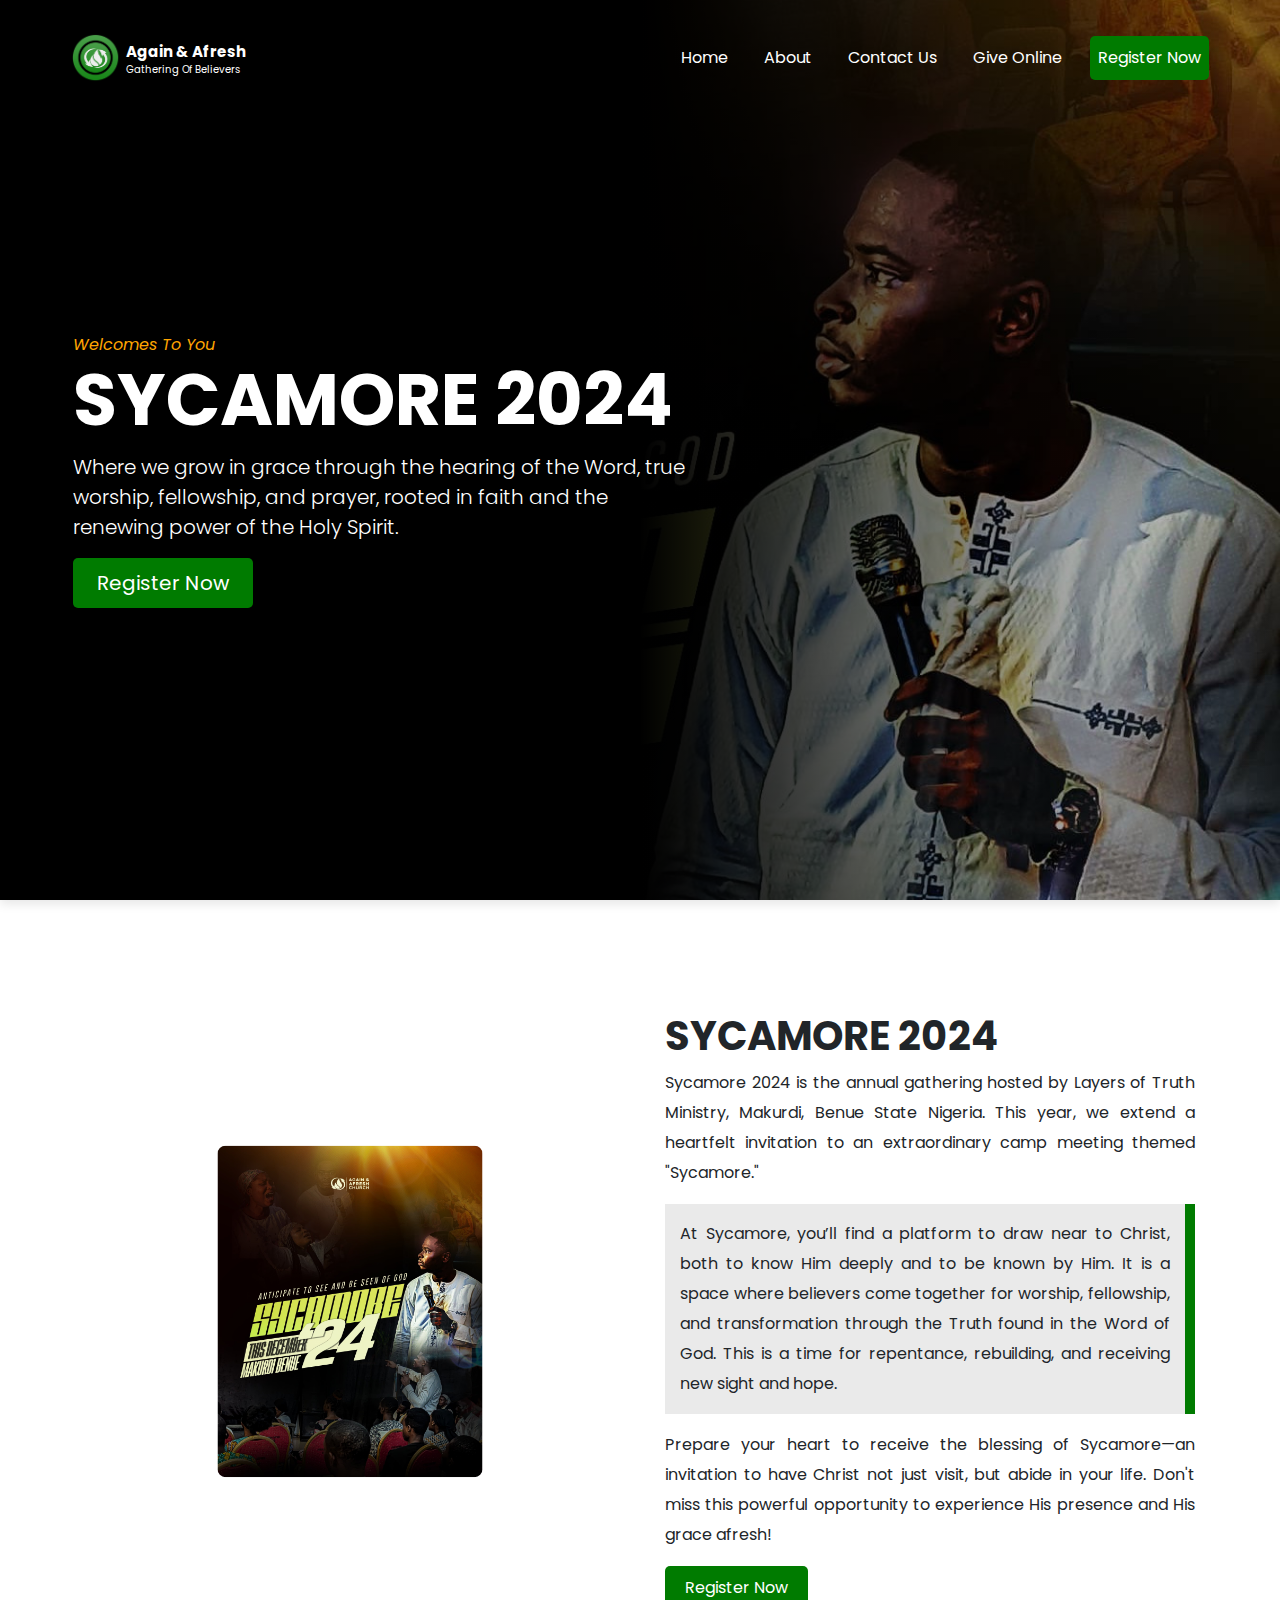
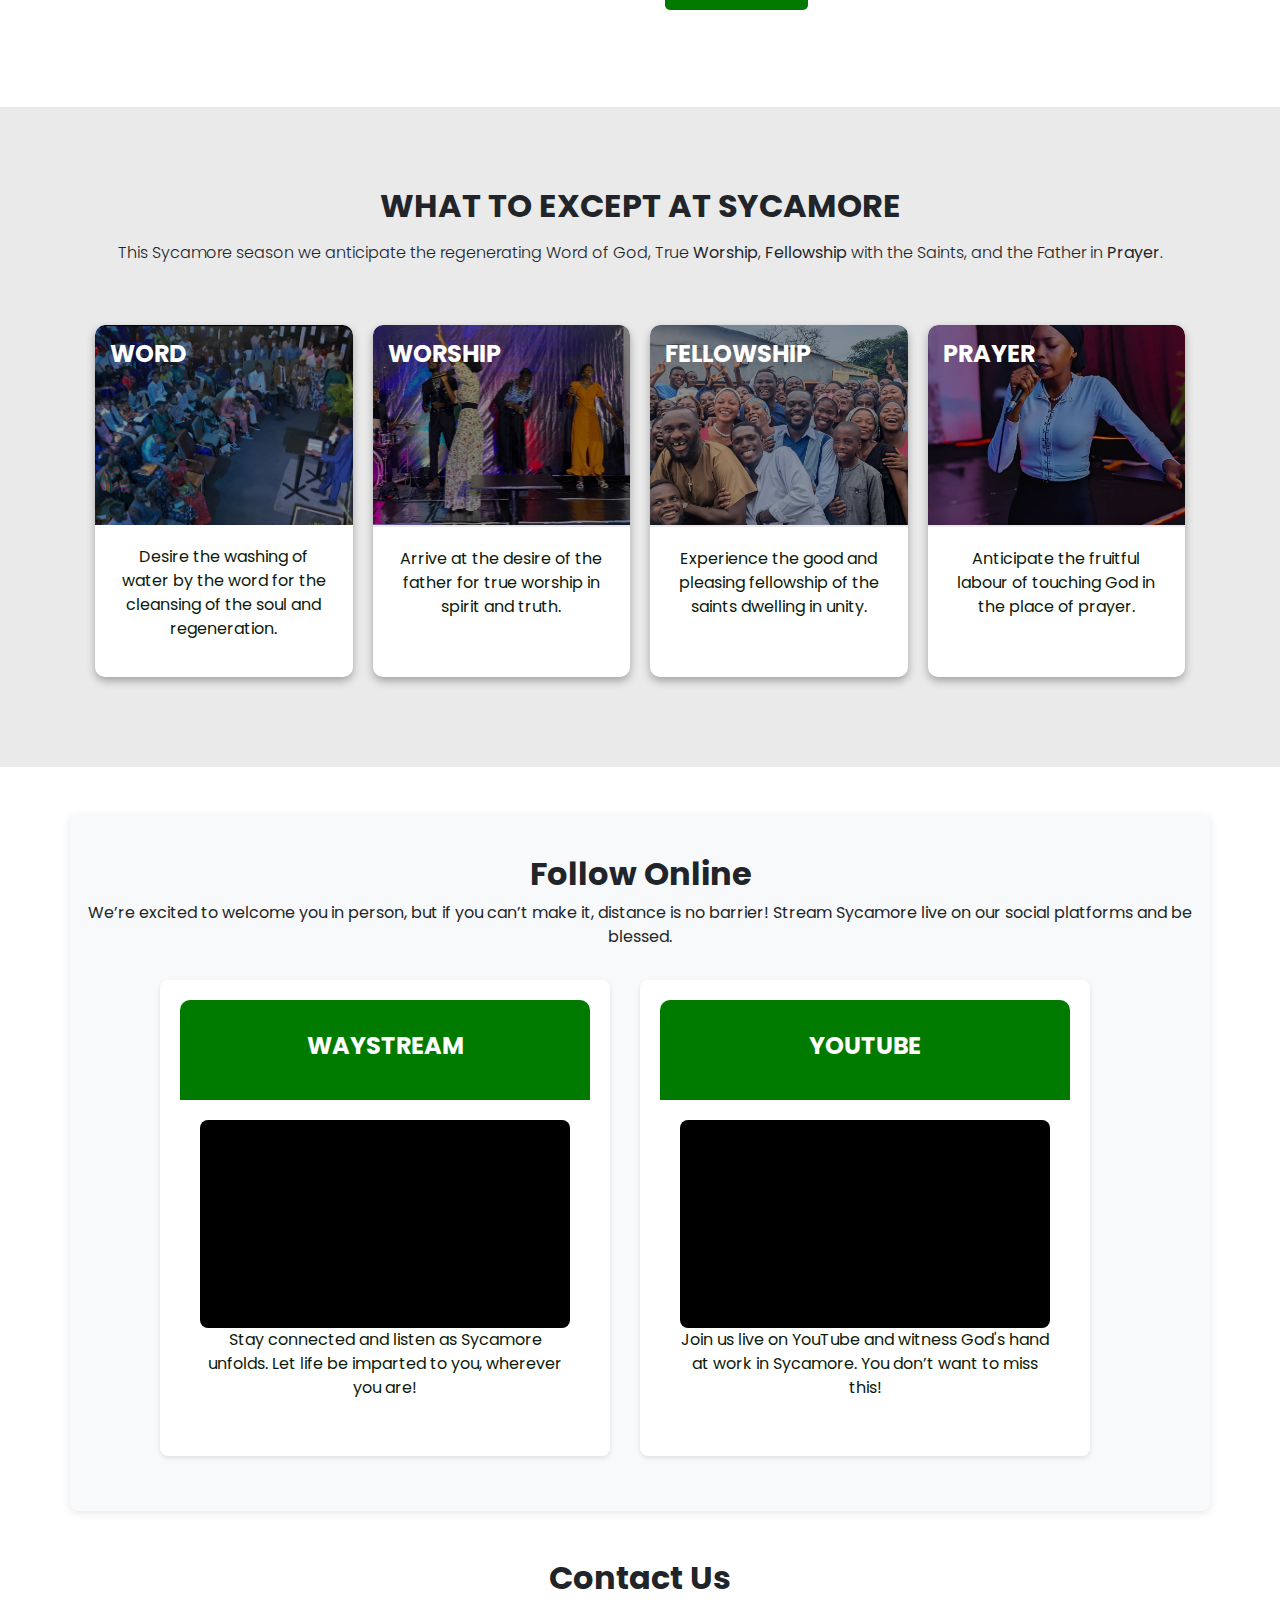
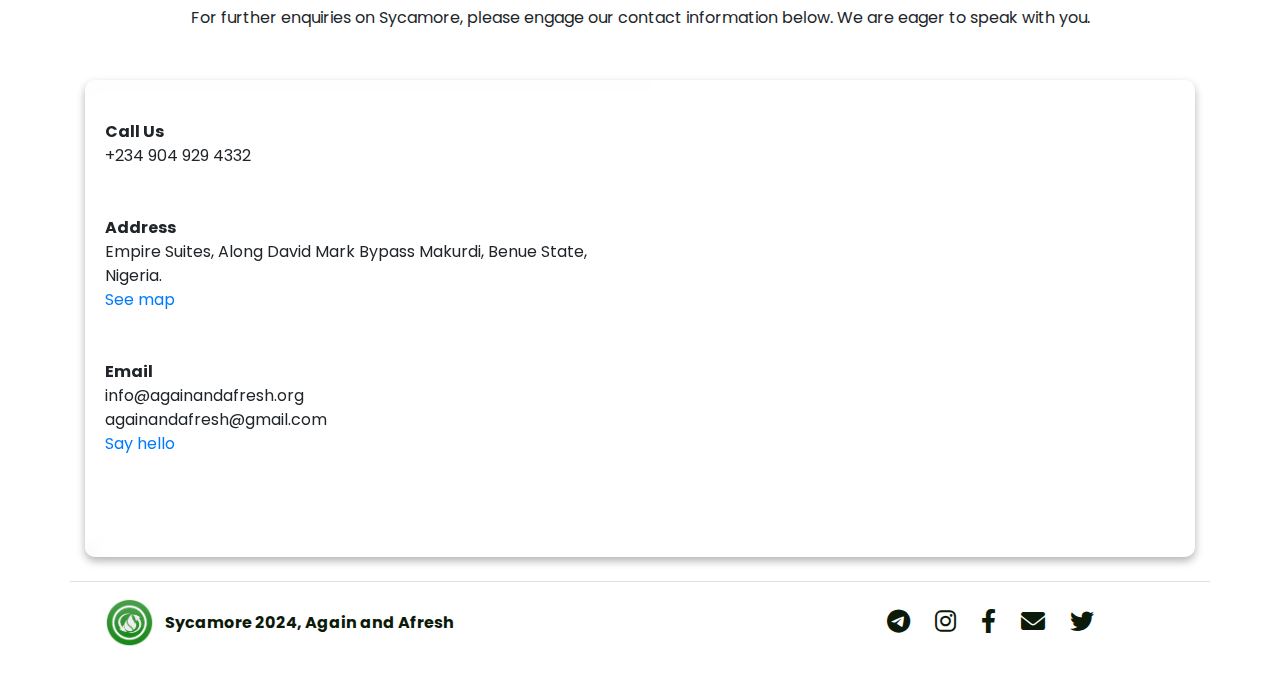
<file: index.html>
<!DOCTYPE html>
<html lang="en">
<head>
    <meta charset="UTF-8">
    <meta name="viewport" content="width=device-width, initial-scale=1.0">
    <title>Sycamore 2024 || Again and Afresh Church</title>
    <link rel="stylesheet" href="https://stackpath.bootstrapcdn.com/bootstrap/4.5.2/css/bootstrap.min.css">
    <link rel="stylesheet" href="https://cdnjs.cloudflare.com/ajax/libs/font-awesome/6.0.0-beta3/css/all.min.css">
    <link href="https://fonts.googleapis.com/css2?family=Poppins:wght@400;700&display=swap" rel="stylesheet">
    <link rel="stylesheet" href="css/styles.css">
    <style>
        .hero {
            background-image: linear-gradient(to right, rgb(0, 0, 0) 50%, rgba(255, 255, 255, 0)), url('images/landscape_sycamore3.jpg');
            background-size: cover;
            background-position: right;
            background-repeat: no-repeat;
            min-height: 100vh;
            padding: 20px 40px;
            position: relative;
            color: #fff;
            box-shadow: 0 4px 10px rgba(0, 0, 0, 0.1);
        }   
    </style>
</head>
    <body>

    <!-- hero section -->
    <div id="home" class="hero">
        <!-- nav section  -->
        <nav class="navbar navbar-expand-lg navbar-dark">
            <a class="navbar-brand d-flex align-items-center" style="gap:5px" href="#">
                <img src="images/logo_footer.png" alt="Logo" style="height: 50px;" class="d-inline-block align-top"> 
                <div style="line-height: 0.8;" class="logo-text"><span style="font-size: 15px;font-weight: bold;">Again & Afresh</span><br> <span style="font-size:10px;">Gathering Of Believers</span></div>
            </a>
            <div class="d-lg-none d-flex align-items-center">
                <a class="btn btn-give" href="give.html">Give Online</a>
                <button class="navbar-toggler" type="button" data-toggle="collapse" data-target="#navbarNav" aria-controls="navbarNav" aria-expanded="false" aria-label="Toggle navigation" style="margin-left: 20px;">
                    <span class="navbar-toggler-icon"></span>
                </button>
            </div>
            
            <div class="collapse navbar-collapse" id="navbarNav">
                <ul class="navbar-nav ml-auto"> <!-- Align items to the right -->
                    <li class="nav-item">
                        <a class="nav-link" href="#">Home</a>
                    </li>
                    <li class="nav-item">
                        <a class="nav-link" href="#about">About</a>
                    </li>
                    <li class="nav-item">
                        <a class="nav-link" href="#contact">Contact Us</a>
                    </li>
                    <li class="nav-item d-none d-lg-block"> <!-- Hidden on small screens -->
                        <a class="nav-link btn-give" href="give.html">Give Online</a>
                    </li>
                    <li class="nav-item">
                        <a class="nav-link btn btn-register " href="REGISTER.HTML">Register Now</a>
                    </li>
                </ul>
            </div>
        </nav>
    <div class="row  align-items-center rounded-3 " style="height: 85vh;">
        <div class="col-lg-7 p-3 p-lg-5 pt-lg-3">
            <i style="color: orange;">Welcomes To You</i>
            <h1 class="display-4 fw-bold lh-1 text-body-emphasis welcome-text" style="font-size: 4.5rem;"> SYCAMORE 2024</h1>
            <p class="lead">Where we grow in grace through the hearing of the Word, true worship, fellowship, and prayer, rooted in faith and the renewing power of the Holy Spirit.</p>
            <div class="d-grid gap-2 d-md-flex justify-content-md-start mb-4 mb-lg-3">
                <a href="REGISTER.HTML">
                    <button type="button" class="btn btn-register btn-lg px-4 me-md-2 fw-bold">Register Now</button>
                </a>
            </div>
        </div>
    </div>
    </div>


    <!-- about section  -->
    <div id="about" class="container" style="margin-top: 5rem !important;">
        <div class="about-section">
            <div class="about-image">
                <img src="images/about sycamore.jpg" alt="About Sycamore">
            </div>
            <div class="about-content">
                <h1>SYCAMORE 2024</h1> <p> Sycamore 2024 is the annual gathering hosted by Layers of Truth Ministry, Makurdi, Benue State Nigeria. This year, we extend a heartfelt invitation to an extraordinary camp meeting themed "Sycamore." </p> <p style="background-color: rgba(128, 128, 128, 0.164);border-right: 10px solid #007B00; padding: 15px;"> At Sycamore, you’ll find a platform to draw near to Christ, both to know Him deeply and to be known by Him. It is a space where believers come together for worship, fellowship, and transformation through the Truth found in the Word of God. This is a time for repentance, rebuilding, and receiving new sight and hope. </p> <p> Prepare your heart to receive the blessing of Sycamore—an invitation to have Christ not just visit, but abide in your life. Don't miss this powerful opportunity to experience His presence and His grace afresh! </p> <a href="RESGISTER.HTML" class="btn btn-register">Register Now</a>
            </div>
        </div>
    </div>
    <div style="background-color: rgba(128, 128, 128, 0.164);margin-top: 4rem !important;padding: 2rem;">
            <!-- Anticipate Sycamore Section -->
            <div class="container my-5" >
                <h2 class="text-center"><strong>WHAT TO EXCEPT AT SYCAMORE</strong></h2> <p></p>
                <p class="lighter-text">This Sycamore season we anticipate the regenerating Word of God, True <strong>Worship</strong>, <strong>Fellowship</strong> with the Saints, and the Father in <strong>Prayer</strong>.</p>
                <div class="anticipate-section">
                    <!-- First Section (Word) -->
                    <div class="anticipate-item">
                        <div class="top-section" style="background-image: url('images/word_bg.jpg');">
                            <h3><span class="bold-highlight">Word</span></h3>
                            </div>
                        <div class="bottom-section">
                            <p>Desire the washing of water by the word for the cleansing of the soul and regeneration.</p>
                        </div>
                    </div>
            
                    <!-- Second Section (Worship) -->
                    <div class="anticipate-item">
                        <div class="top-section" style="background-image: url('images/worship_bg.jpg');">
                            <h3><span class="bold-highlight">Worship</span></h3>
                            </div>
                        <div class="bottom-section">
                            <p>Arrive at the desire of the father for true worship in spirit and truth.</p>
                        </div>
                    </div>
            
                    <!-- Third Section (Fellowship) -->
                    <div class="anticipate-item">
                        <div class="top-section" style="background-image: url('images/fellowship__bg.jpg');">
                            <h3><span class="bold-highlight">Fellowship</span></h3>
                            </div>
                        <div class="bottom-section">
                            <p>Experience the good and pleasing fellowship of the saints dwelling in unity.</p>
                        </div>
                    </div>
            
                    <!-- Fourth Section (Prayer) -->
                    <div class="anticipate-item">
                        <div class="top-section" style="background-image: url('images/prayer.png');">
                            <h3><span class="bold-highlight">Prayer</span></h3>
                            </div>
                        <div class="bottom-section">
                            <p>Anticipate the fruitful labour of touching God in the place of prayer.</p>
                        </div>
                    </div>
                </div>
            </div>
    </div>
<!-- Follow Online Section -->
<div class="container mt-5 follow-online-container">
    <h2 class="text-center"><strong>Follow Online</strong></h2>
    <p class="text-center">We’re excited to welcome you in person, but if you can’t make it, distance is no barrier! Stream Sycamore live on our social platforms and be blessed.</p>
    
    <div class="row  cdffdd container justify-content-center">
        
        <!-- Waystream Section -->
        <div class="col-md-5 follow-online-item">
            <div class="top-section">
                <h3><strong>Waystream</strong></h3>
            </div>
            <div class="bottom-section">
                <div class="embed-container">
                    <!-- Embed Waystream Plugin -->
                    <iframe
                        src="https://app.waystream.io/embed/theagainandafreshchurch?orientation=landscape"
                        name="embed-player"
                        title="Waystream Player"
                        scrolling="yes"
                        allowfullscreen></iframe>
                </div>
                <p>Stay connected and listen as Sycamore unfolds. Let life be imparted to you, wherever you are!</p>
            </div>
        </div>
        
        <!-- YouTube Section -->
        <div class="col-md-5 follow-online-item">
            <div class="top-section">
                <h3><strong>YouTube</strong></h3>
            </div>
            <div class="bottom-section">
                <div class="embed-container">
                    <!-- Embed YouTube Video -->
                    <iframe 
                        src="https://www.youtube.com/embed/E3lxNYp2IFM?si=WMvAS0mtwe065tPD" 
                        title="YouTube Video Player" 
                        allow="accelerometer; autoplay; clipboard-write; encrypted-media; gyroscope; picture-in-picture; web-share" 
                        allowfullscreen></iframe>
                </div>
                <p>Join us live on YouTube and witness God's hand at work in Sycamore. You don’t want to miss this!</p>
            </div>
        </div>
        
    </div>
</div>

     <!-- contact us  -->
     <div id="contact" class="container mt-5">
        <h2 class="text-center"><strong>Contact Us</strong></h2>
        <p class="text-center">For further enquiries on Sycamore, please engage our contact information below. We are eager to speak with you.</p>
        <div class="contact-section">
            <div class="contact-wrapper">
                <div class="contact-info">
                    <div class="contact-card">
                        <p class="contact-item"><strong>Call Us</strong><br>+234 904 929 4332</p>
                        <hr class="contact-divider">
                        <p class="contact-address"><strong>Address</strong><br>
                            Empire Suites, Along David Mark Bypass Makurdi, Benue State, Nigeria.<br>
                            <a href="https://maps.app.goo.gl/wkHDXLaiMh2GN2nZ6" target="_blank">See map</a>
                        </p>
                        <hr class="contact-divider">
                        <p class="contact-email"><strong>Email</strong><br>
                            info@againandafresh.org<br>
                            againandafresh@gmail.com<br>
                            <a href="mailto:againandafresh@gmail.com">Say hello</a>
                        </p>
                    </div>
                </div>
                <div class="contact-map">
                    <!-- Embed Live Location -->
                    <iframe src="https://www.google.com/maps/embed?pb=!1m14!1m8!1m3!1d15814.396782597632!2d8.5247727!3d7.7260788!3m2!1i1024!2i768!4f13.1!3m3!1m2!1s0x105081b6437e616b%3A0xef8945cdab55426c!2sAgain%20and%20Afresh!5e0!3m2!1sen!2sng!4v1727713540242!5m2!1sen!2sng" loading="lazy" referrerpolicy="no-referrer-when-downgrade"></iframe>
                </div>
            </div>
        </div>
    </div>
    <div class="container"></div>
        <!-- footer section -->
        <footer class="d-flex flex-wrap justify-content-between align-items-center py-3 my-4 container border-top">
            <div class="col-md-6 d-flex align-items-center footer-logo">
                <a href="/" class="mb-3 me-2 mb-md-0 text-decoration-none lh-1">
                    <img src="images/logo_footer.png" alt="Logo" width="50px">
                </a>
                <strong>
                    <span class="footer-text">Sycamore 2024, Again and Afresh</span>
                </strong>
            </div>
    
            <ul class="nav col-md-4 list-unstyled d-flex social-icons">
                <!-- Telegram -->
                <li><a href="https://t.me/againandafresh" class="text-decoration-none"><i class="fab fa-telegram-plane"></i></a></li>
                <!-- Instagram -->
                <li><a href="https://www.instagram.com/again_and_afresh/" class="text-decoration-none"><i class="fab fa-instagram"></i></a></li>
                <!-- Facebook -->
                <li><a href="https://web.facebook.com/AgainandAfresh" class="text-decoration-none"><i class="fab fa-facebook-f"></i></a></li>
                <!-- Gmail -->
                <li><a href="mailto:againandafresh@gmail.com" class="text-decoration-none"><i class="fas fa-envelope"></i></a></li>
                <!-- Twitter -->
                <li><a href="https://twitter.com/Aaginandafresh" class="text-decoration-none"><i class="fab fa-twitter"></i></a></li>
            </ul>
        </footer>
    </div>
    <script src="https://code.jquery.com/jquery-3.5.1.slim.min.js"></script>
    <script src="https://cdn.jsdelivr.net/npm/@popperjs/core@2.11.6/dist/umd/popper.min.js"></script>
    <script src="https://stackpath.bootstrapcdn.com/bootstrap/4.5.2/js/bootstrap.min.js"></script>
</body>
</html>
</file>
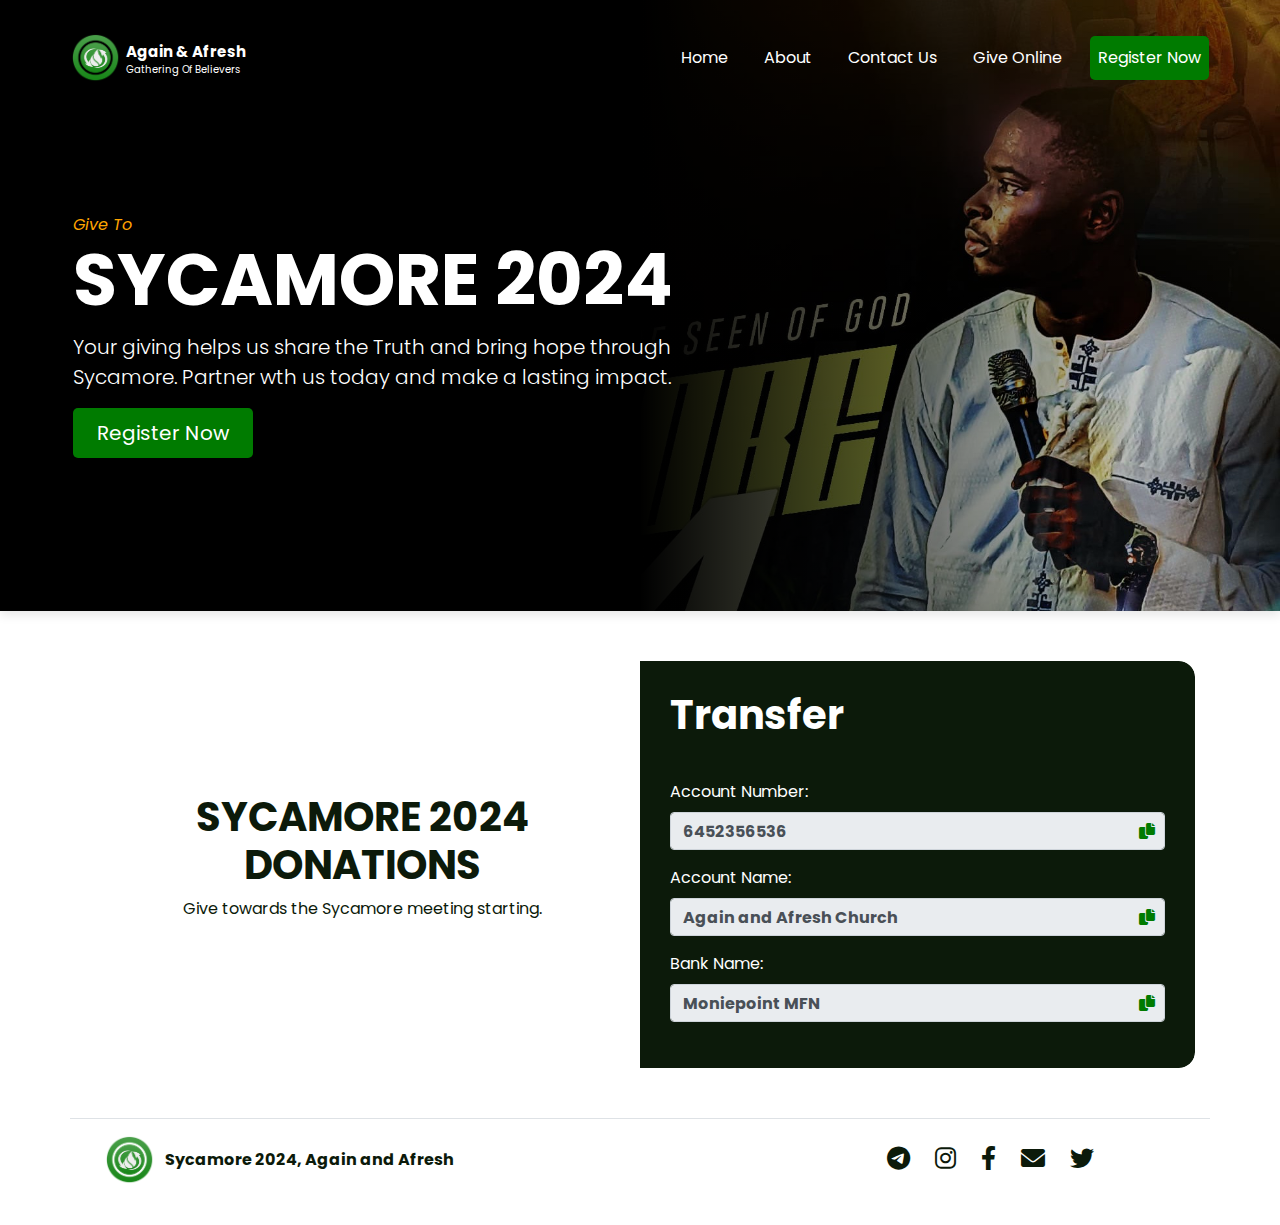
<file: give.html>
<!DOCTYPE html>
<html lang="en">
<head>
    <meta charset="UTF-8">
    <meta name="viewport" content="width=device-width, initial-scale=1.0">
    <title>Sycamore 2024 || Again and Afresh Church</title>
    <link rel="stylesheet" href="https://stackpath.bootstrapcdn.com/bootstrap/4.5.2/css/bootstrap.min.css">
    <link rel="stylesheet" href="https://cdnjs.cloudflare.com/ajax/libs/font-awesome/6.0.0-beta3/css/all.min.css">
    <link href="https://fonts.googleapis.com/css2?family=Poppins:wght@400;700&display=swap" rel="stylesheet">
    <link rel="stylesheet" href="css/styles.css">
    <style>
        .hero {
            background-image: linear-gradient(to right, rgb(0, 0, 0) 50%, rgba(255, 255, 255, 0)), url('images/landscape_sycamore3.jpg');
            background-size: cover;
            background-position: right;
            background-repeat: no-repeat;
            min-height: 100vh;
            padding: 20px 40px;
            position: relative;
            color: #fff;
            box-shadow: 0 4px 10px rgba(0, 0, 0, 0.1);
        }   
    </style>
</head>
    <body>

    <!-- hero section -->
    <div id="home" class="hero" style="min-height: 65vh;">
        <!-- nav section  -->
        <nav class="navbar navbar-expand-lg navbar-dark">
            <a class="navbar-brand d-flex align-items-center" style="gap:5px" href="#">
                <img src="images/logo_footer.png" alt="Logo" style="height: 50px;" class="d-inline-block align-top"> 
                <div style="line-height: 0.8;" class="logo-text"><span style="font-size: 15px;font-weight: bold;">Again & Afresh</span><br> <span style="font-size:10px;">Gathering Of Believers</span></div>
            </a>
            <div class="d-lg-none d-flex align-items-center">
                <a class="btn btn-give" href="give.html">Give Online</a>
                <button class="navbar-toggler" type="button" data-toggle="collapse" data-target="#navbarNav" aria-controls="navbarNav" aria-expanded="false" aria-label="Toggle navigation" style="margin-left: 20px;">
                    <span class="navbar-toggler-icon"></span>
                </button>
            </div>
            
            <div class="collapse navbar-collapse" id="navbarNav">
                <ul class="navbar-nav ml-auto"> <!-- Align items to the right -->
                    <li class="nav-item">
                        <a class="nav-link" href="index.html">Home</a>
                    </li>
                    <li class="nav-item">
                        <a class="nav-link" href="index.html#about">About</a>
                    </li>
                    <li class="nav-item">
                        <a class="nav-link" href="index.html#contact">Contact Us</a>
                    </li>
                    <li class="nav-item d-none d-lg-block"> <!-- Hidden on small screens -->
                        <a class="nav-link btn-give" href="give.html">Give Online</a>
                    </li>
                    <li class="nav-item">
                        <a class="nav-link btn btn-register " href="REGISTER.HTML">Register Now</a>
                    </li>
                </ul>
            </div>
        </nav>
    <div class="row  align-items-center rounded-3 " style="height: 55vh;">
        <div class="col-lg-7 p-3 p-lg-5 pt-lg-3">
            <i style="color: orange;">Give To</i>
            <h1 class="display-4 fw-bold lh-1 text-body-emphasis welcome-text" style="font-size: 4.5rem;"> SYCAMORE 2024</h1>
            <p class="lead">Your giving helps us share the Truth and bring hope through Sycamore. Partner wth us today and make a lasting impact.</p>
            <div class="d-grid gap-2 d-md-flex justify-content-md-start mb-4 mb-lg-3">
                <a href="REGISTER.HTML">
                    <button type="button" class="btn btn-register btn-lg px-4 me-md-2 fw-bold">Register Now</button>
                </a>
            </div>
        </div>
    </div>
    </div>

    <div class="container">
        <div class="give-online-container">
            <div class="left-side">
               <strong><h1>SYCAMORE 2024 DONATIONS</h1></strong>
                <p>Give towards the Sycamore meeting starting.</p>
            </div> 
    
            <div class="right-side">
               <h1>Transfer</h1>
               <hr>
                <form>
                    <div class="form-group">
                        <label for="account-number">Account Number:</label>
                        <div class="position-relative">
                            <input type="text" class="form-control account-number" id="account-number" value="6452356536" readonly>
                            <i class="fas fa-copy copy-icon" onclick="copyToClipboard('account-number')"></i>
                        </div>
                    </div>
                    <div class="form-group">
                        <label for="account-name">Account Name:</label>
                        <div class="position-relative">
                            <input type="text" class="form-control account-name" id="account-name" value="Again and Afresh Church" readonly>
                            <i class="fas fa-copy copy-icon" onclick="copyToClipboard('account-name')"></i>
                        </div>
                    </div>
                    <div class="form-group">
                        <label for="bank-name">Bank Name:</label>
                        <div class="position-relative">
                            <input type="text" class="form-control bank-name" id="bank-name" value="Moniepoint MFN" readonly>
                            <i class="fas fa-copy copy-icon" onclick="copyToClipboard('bank-name')"></i>
                        </div>
                    </div>
                </form>
            </div>
        </div>
    </div>

    <div class="container"></div>
        <!-- footer section -->
        <footer class="d-flex flex-wrap justify-content-between align-items-center py-3 my-4 container border-top">
            <div class="col-md-6 d-flex align-items-center footer-logo">
                <a href="/" class="mb-3 me-2 mb-md-0 text-decoration-none lh-1">
                    <img src="images/logo_footer.png" alt="Logo" width="50px">
                </a>
                <strong>
                    <span class="footer-text">Sycamore 2024, Again and Afresh</span>
                </strong>
            </div>
    
            <ul class="nav col-md-4 list-unstyled d-flex social-icons">
                <!-- Telegram -->
                <li><a href="https://t.me/againandafresh" class="text-decoration-none"><i class="fab fa-telegram-plane"></i></a></li>
                <!-- Instagram -->
                <li><a href="https://www.instagram.com/again_and_afresh/" class="text-decoration-none"><i class="fab fa-instagram"></i></a></li>
                <!-- Facebook -->
                <li><a href="https://web.facebook.com/AgainandAfresh" class="text-decoration-none"><i class="fab fa-facebook-f"></i></a></li>
                <!-- Gmail -->
                <li><a href="mailto:againandafresh@gmail.com" class="text-decoration-none"><i class="fas fa-envelope"></i></a></li>
                <!-- Twitter -->
                <li><a href="https://twitter.com/Aaginandafresh" class="text-decoration-none"><i class="fab fa-twitter"></i></a></li>
            </ul>
        </footer>
    </div>
    
<script>
    function copyToClipboard(elementId) {
        const input = document.getElementById(elementId);
        input.select();
        document.execCommand("copy");
        alert("Copied to clipboard: " + input.value); // Alert message
    }
</script>
    <script src="https://code.jquery.com/jquery-3.5.1.slim.min.js"></script>
    <script src="https://cdn.jsdelivr.net/npm/@popperjs/core@2.11.6/dist/umd/popper.min.js"></script>
    <script src="https://stackpath.bootstrapcdn.com/bootstrap/4.5.2/js/bootstrap.min.js"></script>
</body>
</html>
</file>
<file: css/styles.css>
*{
    scroll-behavior: smooth;
}
body {
    /* background-color: #0c1a0a; Dark background */
    /* color: #fff; White text */
    font-family: 'Poppins', sans-serif;
}
.navbar {
    margin: 0px 15px; /* Margin from the top and sides */
}
h1{
    font-weight: bold;
}
.nav-link {
    color: #fff !important; /* White text for nav links */
    padding: 10px; /* Increased padding */
    margin-left: 20px;
}
.nav-link:hover {
    color: #007B00; /* Green on hover */
}
.btn-register {
    background-color: #007B00; /* Green button */
    border: none;
    padding: 10px 20px; /* Padding for desktop */
    border-radius: 5px;
}
.btn-register:hover {
    background-color: #005700; /* Darker green on hover */
}
.btn-give {
    color: #fff; /* White text */
    padding: 10px 20px; /* Padding for mobile */
}
.hero {
    background-color: rgba(255, 255, 255, 0.1); /* Light overlay */
    padding: 2rem; /* Padding for the hero section */
    box-shadow: 0 4px 8px rgba(0, 0, 0, 0.3); /* Shadow effect */
}
.hero img {
    max-width: 100%; /* Responsive image */
    height: auto; /* Maintain aspect ratio */
}
.portrait {
    filter: blur(0.5px); /* Reduced blur effect */
    box-shadow: 20px rgba(255, 255, 255, 0.7); /* White shadow effect */
    border-radius: 2rem; /* Rounded corners for the portrait image */
}
.welcome-text {
    font-weight: bold; /* Make the text bold */
    animation: popins 0.6s ease-in-out; /* Apply pop-ins effect */
}
.btn-register {
    background-color: #007B00;/* Change button color */
    border: none; /* Remove border */
    color: #fff; /* White text */
}
.btn-register:hover {
    background-color: #001600; /* Darker shade on hover */
}
@keyframes popins {
    0% {
        transform: scale(0.1);
        font-size: 2rem; /* Starting font size */
        opacity: 0;
    }
    100% {
        transform: scale(1);
        font-size: 4rem; /* Final font size */
        opacity: 1;
    }
}

.about-section {
    display: flex;
    align-items: center;
    gap: 20px;
}
.about-image {
    flex: 1;
    padding-right: 30px;
}
.about-image img {
    max-width: 100%;
    border-radius: 1rem;
    box-shadow: 0 4px 8px white;
    transform: scale(0.5); /* Start from a small scale */
    animation: scaleIn 1.5s ease-in-out forwards; /* Add animation */
    transition: transform 0.5s ease, box-shadow 0.5s ease; /* Smooth transition */
}

@keyframes scaleIn {
    from {
        transform: scale(0.5); /* Small size at the beginning */
        opacity: 0; /* Start invisible */
    }
    to {
        transform: scale(1); /* Grow to normal size */
        opacity: 1; /* Fully visible */
    }
}
.about-image img:hover {
    transform: scale(1.07) !important;/* Slightly zoom the image */
    box-shadow: 0 8px 16px white; /* Increase shadow on hover */
}
.about-content {
    flex: 1;
}
.about-content p {
    text-align: justify; /* Justify the text */
    line-height: 30px; 
}
.anticipate-section {
    display: flex;
    justify-content: space-between;
    margin-top: 50px;
    flex-wrap: wrap;
}
.anticipate-item {
    background-color: rgba(255, 255, 255, 0.1);
    border-radius: 10px;
    box-shadow: 0 4px 8px rgba(0, 0, 0, 0.3);
    flex: 1;
    margin: 10px;
    position: relative;
    overflow: hidden;
    display: flex;
    flex-direction: column;
    justify-content: space-between;
}
.anticipate-item .top-section {
    position: relative;
    height: 200px;
    background-size: cover;
    background-position: center;
    border-radius: 10px 10px 0 0;
    padding: 15px;
    transition: all 0.3s ease;
}
.anticipate-item .top-section h3 {
    position: absolute;
    font-size: 1.5rem;
    color: #fff;
    text-transform: uppercase;
    z-index: 2;
}
.anticipate-item .top-section::before {
    content: '';
    position: absolute;
    top: 0;
    left: 0;
    right: 0;
    bottom: 0;
    background-color: rgba(0, 0, 0, 0.4); /* Adding a dark overlay */
    z-index: 1;
    border-radius: 10px 10px 0 0;
}
.anticipate-item .top-section img {
    position: absolute;
    top: 15px;
    right: 15px;
    width: 70px;
    height: 70px;
    border-radius: 10px;
    object-fit: cover;
    z-index: 2;
    transition: transform 0.3s ease;
}
.anticipate-item .top-section:hover {
    transform: scale(1.05);
}
.anticipate-item .top-section:hover img {
    transform: scale(1.2);
}
.anticipate-item .bottom-section {
    background-color: #fff;
    padding: 20px;
    border-radius: 0 0 10px 10px;
    color: #0c1a0a;
    min-height: 150px;
}
.lighter-text {
    font-weight: 300; /* Lighter font weight for paragraph */
    text-align: center;
}
.anticipate-item .bold-highlight {
    font-weight: 700; /* Bold specific h3 tags */
}
/* Follow Online */
.follow-online-section {
    display: flex;
    justify-content: space-between;
    margin-top: 50px;
    flex-wrap: wrap;
}
.follow-online-item {
    background-color: rgba(255, 255, 255, 0.1);
    border-radius: 10px;
    box-shadow: 0 4px 8px rgba(0, 0, 0, 0.3);
    flex: 1;
    margin: 10px;
    position: relative;
    overflow: hidden;
    display: flex;
    flex-direction: column;
    justify-content: space-between;
}
.follow-online-item .top-section {
    position: relative;
    display: flex;
    height: 100px;
    justify-content: center;
    align-items: center;
    background-size: cover;
    background-position: center;
    border-radius: 10px 10px 0 0;
    padding: 15px;
    transition: transform 0.3s ease; /* Apply animation only on hover */
}
.follow-online-item .top-section:hover {
    transform: scale(1.05); /* Hover animation */
}
.follow-online-item .top-section h3 {
    font-size: 1.5rem;
    color: #fff;
    z-index: 2;
}
.follow-online-item .top-section h3 strong{
    text-transform: uppercase;
}
.follow-online-item .top-section::before {
    position: absolute;
    top: 0;
    left: 0;
    right: 0;
    bottom: 0;
    background-color: rgba(0, 0, 0, 0.4); /* Dark overlay */
    z-index: 1;
    border-radius: 10px 10px 0 0;
}
.follow-online-item .bottom-section {
    background-color: #fff;
    padding: 20px;
    border-radius: 0 0 10px 10px;
    color: #0c1a0a;
    min-height: 150px;
}
.bottom-section p {
    text-align: center; /* Center align the text */
}
.embed-container {
    position: relative;
    width: 100%;
    height: 0;
    padding-bottom: 56.25%; /* Maintain aspect ratio for landscape */
    overflow: hidden;
    background-color: #000;
    border-radius: 10px; /* Add rounded corners to the iframe container */
    transition: transform 0.3s ease; /* Apply animation on hover */
}
.embed-container:hover {
    transform: scale(1.02); /* Hover effect for iframe container */
}
.embed-container iframe {
    position: absolute;
    top: 0;
    left: 0;
    width: 100%;
    height: 100%;
    border: none; /* Remove border for iframes */
}

.contact-section {
    display: flex;
    justify-content: center;
    margin-top: 50px;
}
.contact-wrapper {
    display: flex;
    background-color: rgba(255, 255, 255, 0.1);
    border-radius: 10px;
    box-shadow: 0 4px 8px rgba(0, 0, 0, 0.3);
    overflow: hidden; /* Ensure children stay within bounds */
    width: 100%; /* Make it full width */
    max-width: 1200px; /* Maximum width for larger screens */
}
.contact-info {
    flex: 1;
    padding: 20px; /* Increased top and bottom padding */
    display: flex;
    flex-direction: column; /* Stack elements vertically */
    justify-content: space-between; /* Distribute space evenly */
    backdrop-filter: blur(10px); /* Apply blur effect */
}
.contact-map {
    flex: 1;
    padding: 10px;
    overflow: hidden;
}
.contact-card {
    margin-bottom: 20px;
}
.contact-item, .contact-address, .contact-email {
    padding-top: 20px; /* Adjust top padding for contact items */
}
.contact-divider {
    border: 1px solid #fff;
    margin: 10px 0;
}
.contact-map iframe {
    width: 100%;
    height: 450px; /* Adjusted height */
    border: 0;
}

footer {
    background-color: #fff; /* White background */
    color: #0c1a0a; /* Dark color for the text */
}
footer span, footer a {
    color: #0c1a0a; /* Dark color scheme for links */
}
footer a:hover i {
    color: #007B00; /* Green on hover */
}
footer i {
    color: #0c1a0a; /* Dark icons */
    font-size: 1.5rem;
}
.social-icons {
    justify-content: center; /* Center the icons */
    padding-left: 0; /* Reset padding */
}
.social-icons li {
    margin-right: 25px; /* Increased spacing between the icons */
}
.footer-logo {
    padding-left: 20px; /* Left padding for the logo */
    display: flex;
    align-items: center; /* Align logo and text on the same line */
}
.footer-text {
    margin-left: 10px; /* Space between logo and text */
    flex-grow: 1; /* Allows text to take available space */
}
.give-online-container {
    display: flex;
    flex-wrap: wrap; /* Allows for mobile stacking */
    border-radius: 1rem;
    overflow: hidden;
    margin: 50px 0; /* Spacing around the section */
}
.left-side {
    flex: 1; /* Takes remaining space */
    background-color: #fff; /* White background for left side */
    color: #0c1a0a; /* Dark text for left side */
    padding: 30px;
    border-radius: 1rem 0 0 1rem;
    display: flex; /* Use flexbox for centering */
    flex-direction: column; /* Stack children vertically */
    justify-content: center; /* Center vertically */
    align-items: center; /* Center horizontally */
    text-align: center; /* Center text alignment */
}
.right-side {
    flex: 1; /* Takes remaining space */
    background-color: #0c1a0a; /* Dark background for right side */
    color: #fff; /* White text for right side */
    padding: 30px;
    border-radius: 0 1rem 1rem 0;
    display: flex; /* Use flexbox for centering */
    flex-direction: column; /* Stack children vertically */
    justify-content: center; /* Center vertically */
}
.right{
    display: flex; /* Use flexbox for centering */
    flex-direction: column; /* Stack children vertically */
    justify-content: center; /* Center vertically */
    align-items: center; /* Center horizontally */
    text-align: center; /* Center text alignment */
}
.account-number,
.account-name,
.bank-name {
    width: 100%; /* Make inputs fill the container */
    font-weight: bold; /* Make text bold */
    padding-right: 40px; /* Space for the icon */
}
.copy-icon {
    position: absolute;
    right: 10px; /* Space from the right edge */
    top: 50%; /* Center vertically */
    transform: translateY(-50%); /* Adjust for vertical centering */
    cursor: pointer;
    color: #007B00; /* Green color for the icon */
}
/* Mobile view */
@media (max-width: 768px) {
    .btn-give {
        display: block; /* Block display for mobile */
        background-color: #007B00; /* Green button */
        border-radius: 5px; /* Rounded corners */
        text-align: center; /* Center text */
    }
    .navbar-toggler {
        margin-left: 20px; /* Margin for spacing */
    }
    .hero {
        padding: 1rem; /* Reduced padding for mobile */
        margin: 1rem; /* Margin for mobile view */
    }
    .hero h1 {
        font-size: 2.6rem !important
    }
    .about-image{
        padding: 0;
    }
    .anticipate-section {
        flex-direction: column;
    }
    .anticipate-item {
        margin: 20px 0;
    }
    .follow-online-section {
        flex-direction: column;
    }
    .follow-online-item {
        margin:20px 0 !important;
        padding: 0 !important;
    }
    .embed-container {
        padding-bottom: 75%; /* Adjust aspect ratio for smaller screens */
    }
    .follow-online-item .top-section {
        height: 100px; /* Reduce height of top section on small screens */
    }
    .contact-section {
        flex-direction: column;
    }
    .contact-wrapper {
        flex-direction: column; /* Stack on smaller screens */
    }
    .contact-map {
        margin-top: 20px; /* Add space on top for mobile view */
    }
    .text-center {
    text-align: center; /* Center align text */
    }
    .footer-logo {
        flex-direction: column; /* Stack logo and text vertically */
        align-items: center;
        text-align: center; /* Center the text */
    }

    .social-icons {
        justify-content: center; /* Center icons */
        margin-top: 10px;
        width: 100%;
    }

    .social-icons li {
        margin-right: 20px; /* Adjusted margin for mobile view */
    }
    .give-online-container {
        flex-direction: column; /* Stack left and right sides */
    }
    .left-side {
        border-radius: 1rem; /* Full border radius for stacking */
    }
    .right-side {
        border-radius: 1rem; /* Full border radius for stacking */
    }
    .hero{
        padding: 10px !important;
        margin: 0;
        background-image: linear-gradient(top, rgb(0, 0, 0) 50%, rgba(255, 255, 255, 0)), url('images/landscape_sycamore3.jpg');
    }
    nav{
        padding: 0 !important;
        margin: 0 !important;
    }
    .logo-text{
        display: none;
    }
    .about-section{
        flex-direction: column;
    }
    .cdffdd{
        flex-direction: column;
    }
}
.follow-online-container {
    padding: 40px 15px;
    background-color: #f8f9fa; /* Light background for contrast */
    border-radius: 8px;
    box-shadow: 0 2px 10px rgba(0, 0, 0, 0.1);
}

.follow-online-item {
    background: #fff; /* White background for items */
    border-radius: 8px;
    margin: 15px; /* Spacing between items */
    padding: 20px;
    box-shadow: 0 2px 5px rgba(0, 0, 0, 0.1);
    transition: transform 0.2s; /* Smooth scaling effect */
}

.follow-online-item:hover {
    transform: scale(1.02); /* Scale effect on hover */
}

.top-section {
    background-color: #007B00; /* Primary color for header */
    color: #fff; /* White text for contrast */
    padding: 15px;
    border-radius: 8px 8px 0 0; /* Rounded corners for the top */
    text-align: center;
}

.bottom-section {
    padding: 15px;
}

.embed-container {
    position: relative;
    padding-bottom: 56.25%; /* 16:9 Aspect Ratio */
    height: 0;
    overflow: hidden;
    border-radius: 8px; /* Rounded corners for the iframe */
}

.embed-container iframe {
    position: absolute;
    top: 0;
    left: 0;
    width: 100%;
    height: 100%;
    border: none; /* Remove border */
    border-radius: 8px; /* Rounded corners for the iframe */
}
</file>
